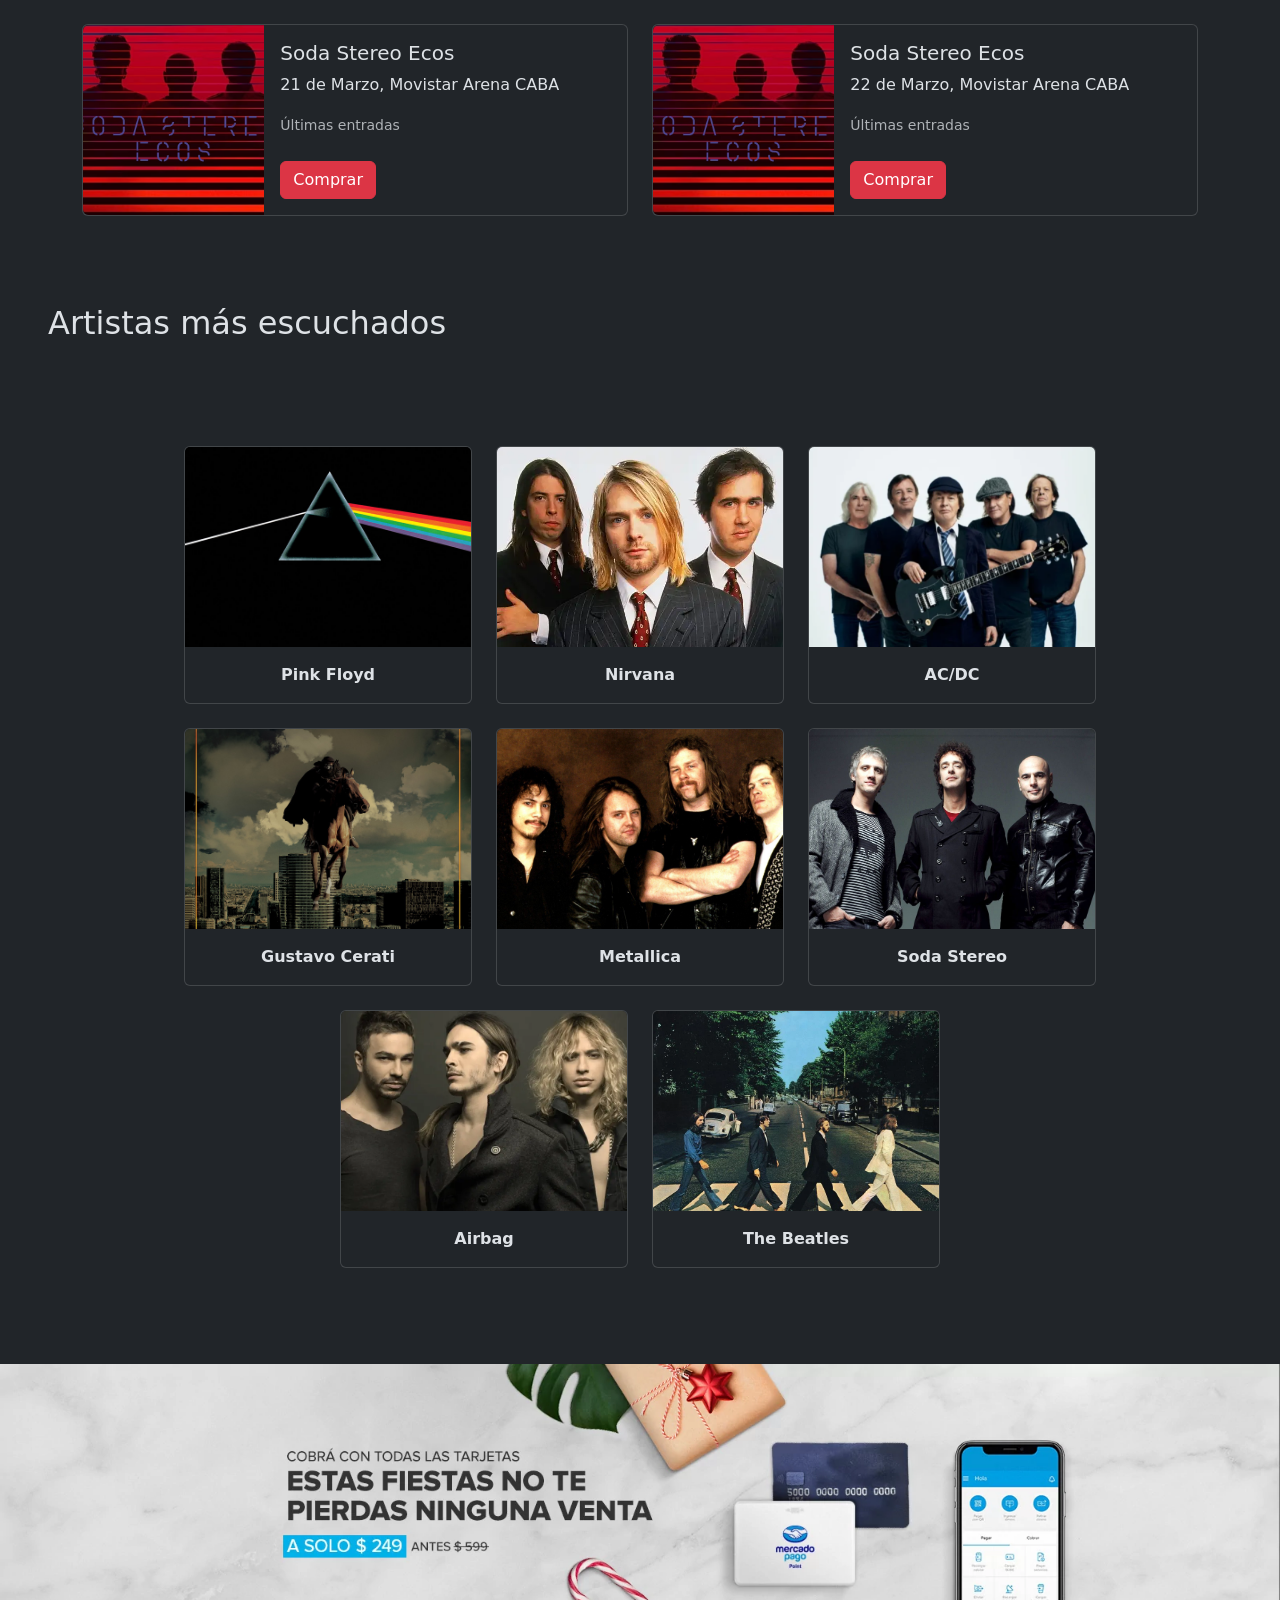
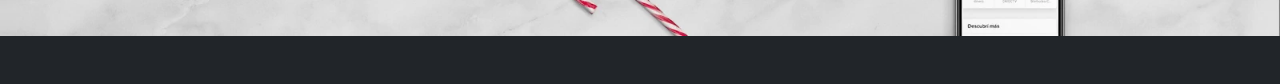
<file: index.html>
<!DOCTYPE html>
<html lang="es" data-bs-theme="dark">
  <head>
    <meta charset="UTF-8" />
    <meta name="viewport" content="width=device-width, initial-scale=1.0" />
    <title>Rockea</title>
    <meta name="author" content="Abel Ruiz, Octavio Caram, Ornella Ricobelli" />
    <meta name="description" content="Una aplicacion de bandas de rock" />
    <meta
      name="keywords"
      content="Musicas, artistas , Rock ,Nirvana, Soda Stereo, Metallica, Kiss"
    />
    <link
      href="https://cdn.jsdelivr.net/npm/bootstrap@5.3.8/dist/css/bootstrap.min.css"
      rel="stylesheet"
      integrity="sha384-sRIl4kxILFvY47J16cr9ZwB07vP4J8+LH7qKQnuqkuIAvNWLzeN8tE5YBujZqJLB"
      crossorigin="anonymous"
    />
    <link
      rel="shortcut icon"
      href="assets/img/guitarra logo favicon.png"
      type="image/x-icon"
      alt="guitarra logo"
    />
    <link rel="stylesheet" href="css/index.css" />
  </head>

  <body>
    <main>
      <div class="container my-4">
        <div class="row justify-content-center g-4">
          <div class="col-md-6">
            <div class="card mb-3">
              <div class="row g-0">
                <div class="col-md-4">
                  <img
                    src="assets/img/ssecos.avif"
                    class="img-fluid h-100 w-100 rounded-start"
                    alt="Soda Stereo Ecos"
                    style="object-fit: cover"
                  />
                </div>
                <div class="col-md-8">
                  <div class="card-body">
                    <h5 class="card-title">Soda Stereo Ecos</h5>
                    <p class="card-text">21 de Marzo, Movistar Arena CABA</p>
                    <p class="card-text">
                      <small class="text-body-secondary"
                        >Últimas entradas</small
                      >
                    </p>
                    <a href="#comprar" class="btn btn-danger mt-2">Comprar</a>
                  </div>
                </div>
              </div>
            </div>
          </div>
          <div class="col-md-6">
            <div class="card mb-3">
              <div class="row g-0">
                <div class="col-md-4">
                  <img
                    src="assets/img/ssecos.avif"
                    class="img-fluid h-100 w-100 rounded-start"
                    alt="Soda Stereo Ecos"
                    style="object-fit: cover"
                  />
                </div>
                <div class="col-md-8">
                  <div class="card-body">
                    <h5 class="card-title">Soda Stereo Ecos</h5>
                    <p class="card-text">22 de Marzo, Movistar Arena CABA</p>
                    <p class="card-text">
                      <small class="text-body-secondary"
                        >Últimas entradas</small
                      >
                    </p>
                    <a href="#comprar" class="btn btn-danger mt-2">Comprar</a>
                  </div>
                </div>
              </div>
            </div>
          </div>
        </div>
      </div>
      <section class="cardsMusica">
        <h2 class="p-5">Artistas más escuchados</h2>

        <div
          class="container d-flex flex-wrap justify-content-center align-items-center gap-4 p-5"
        >
          <div class="card" style="width: 18rem">
            <img
              src="./assets/img/pinkFloyd-01.jpeg"
              class="card-img-top img-fluid img-cardsMusica"
              alt="Pink Floyd"
            />
            <div class="card-body">
              <p class="card-text text-center fw-bold">Pink Floyd</p>
            </div>
          </div>

          <div class="card" style="width: 18rem">
            <img
              src="./assets/img/Nirvana-2.webp"
              class="card-img-top img-fluid img-cardsMusica"
              alt="Nirvana"
            />
            <div class="card-body">
              <p class="card-text text-center fw-bold">Nirvana</p>
            </div>
          </div>

          <div class="card" style="width: 18rem">
            <img
              src="./assets/img/acdcbanda.png"
              class="card-img-top img-fluid img-cardsMusica"
              alt="AC/DC"
            />
            <div class="card-body">
              <p class="card-text text-center fw-bold">AC/DC</p>
            </div>
          </div>

          <div class="card" style="width: 18rem">
            <img
              src="./assets/img/fuerzaNatura-04.jpeg"
              class="card-img-top img-fluid img-cardsMusica"
              alt="Gustavo Cerati"
            />
            <div class="card-body">
              <p class="card-text text-center fw-bold">Gustavo Cerati</p>
            </div>
          </div>

          <div class="card" style="width: 18rem">
            <img
              src="./assets/img/metallica02020.jpg"
              class="card-img-top img-fluid img-cardsMusica"
              alt="Metallica"
            />
            <div class="card-body">
              <p class="card-text text-center fw-bold">Metallica</p>
            </div>
          </div>

          <div class="card" style="width: 18rem">
            <img
              src="./assets/img/SodaStereo-1.jpg"
              class="card-img-top img-fluid img-cardsMusica"
              alt="Soda Stereo"
            />
            <div class="card-body">
              <p class="card-text text-center fw-bold">Soda Stereo</p>
            </div>
          </div>

          <div class="card" style="width: 18rem">
            <img
              src="./assets/img/airbag03030.webp"
              class="card-img-top img-fluid img-cardsMusica"
              alt="Airbag"
            />
            <div class="card-body">
              <p class="card-text text-center fw-bold">Airbag</p>
            </div>
          </div>

          <div class="card" style="width: 18rem">
            <img
              src="./assets/img/beatles-08.webp"
              class="card-img-top img-fluid img-cardsMusica"
              alt="The Beatles"
            />
            <div class="card-body">
              <p class="card-text text-center fw-bold">The Beatles</p>
            </div>
          </div>
        </div>
      </section>
      <section class="banner py-5">
        <img
          src="./assets/img/bannerPublicidad.jpg"
          class="img-fluid w-100"
          alt="Banner publicidad"
        />
      </section>
    </main>
  </body>
  <script
    src="https://cdn.jsdelivr.net/npm/bootstrap@5.3.8/dist/js/bootstrap.bundle.min.js"
    integrity="sha384-FKyoEForCGlyvwx9Hj09JcYn3nv7wiPVlz7YYwJrWVcXK/BmnVDxM+D2scQbITxI"
    crossorigin="anonymous"
  ></script>
</html>
</file>
<file: css/index.css>
@import url('https://fonts.googleapis.com/css2?family=Roboto:ital,wght@0,100..900;1,100..900&display=swap');
root {
    --primary-color: black;
    --secondaty-color: green;
    --terciary-color: yellow;
 /* tipografia */
    --reboto: "Reboto";

}
.img-cardsMusica {
  width: 100%;
  height: 200px;
  object-fit: cover;
}
</file>
